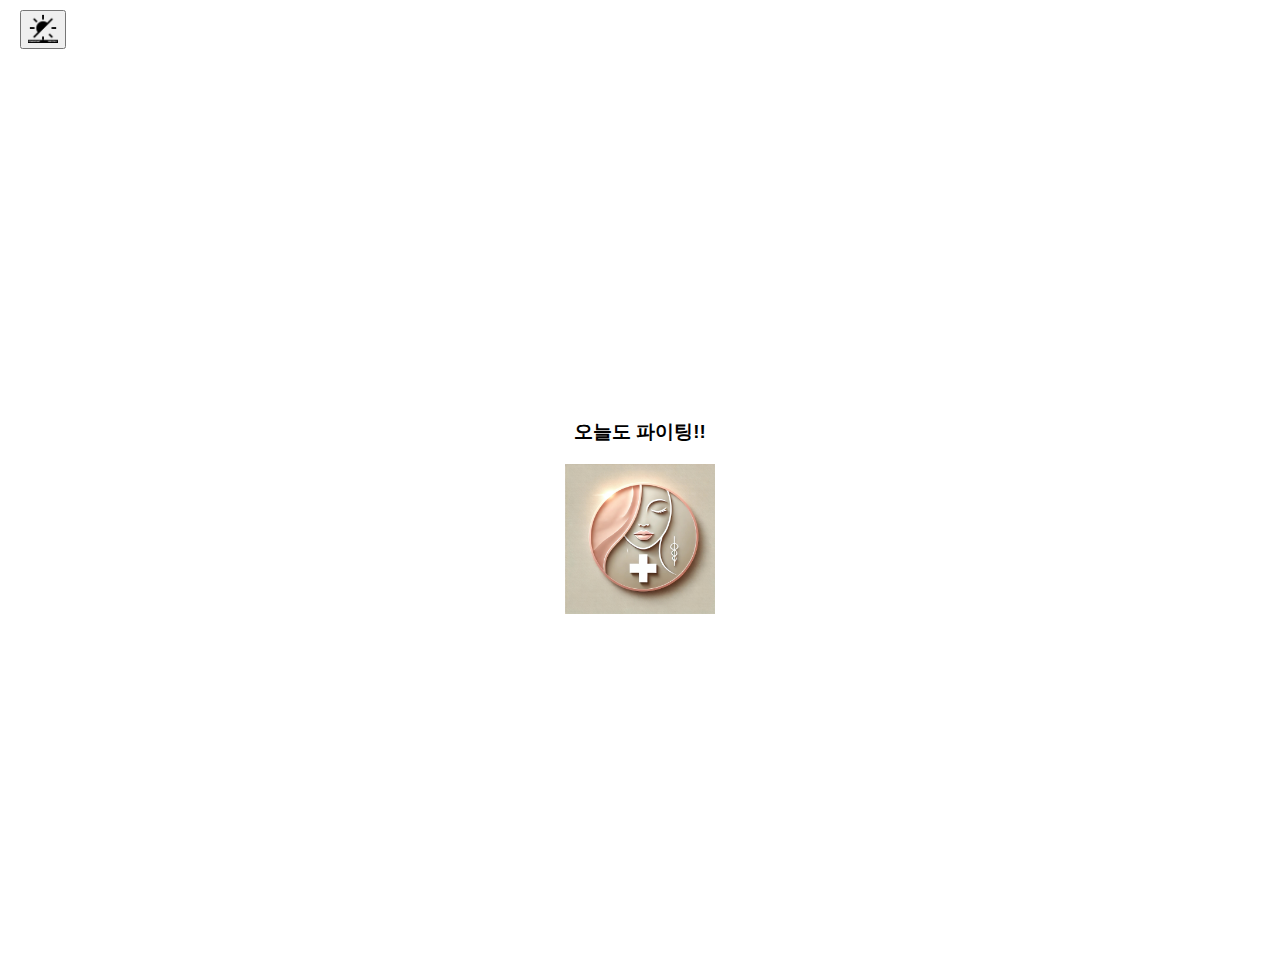
<file: index.html>
<!DOCTYPE html>
<html lang="ko">
<head>
  <meta property="og:title" content="피부과">
  <meta property="og:description" content="피부과 주사에 따른 스케쥴 잡는 것을 도와줍니다.">
  <meta property="og:image" content="https://jameskwak.github.io/derma/assets/derma.jpg">
  <meta property="og:url" content="https://jameskwak.github.io/derma/">
  <meta property="og:type" content="website">

  <meta charset="UTF-8">
  <meta name="viewport" content="width=device-width, initial-scale=1.0">
  <link rel="apple-touch-icon" href="./assets/apple-touch-icon.png">
  <title>피부과</title>
  <link rel="stylesheet" href="./css/styles.css">
  <script defer src="./js/theme.js"></script>
</head>
<body class="light-mode">
  <header>
    <button id="theme-toggle" class="theme-button">
      <img id="theme-icon" src="./assets/dark-mode-icon.png" alt="Toggle Theme">
    </button>
  </header>
  <main class="intro">
    <div class="intro-content">
      <h3>오늘도 파이팅!!</h3>
      <img src="./assets/derma.jpg" alt="Intro Image" class="intro-image">
    </div>
  </main>
  <script>
    // 인트로 화면 이미지 클릭 시 메인 페이지로 이동
    document.querySelector('.intro-image').addEventListener('click', () => {
      window.location.href = 'main.html';
    });
  </script>
</body>
</html>
</file>
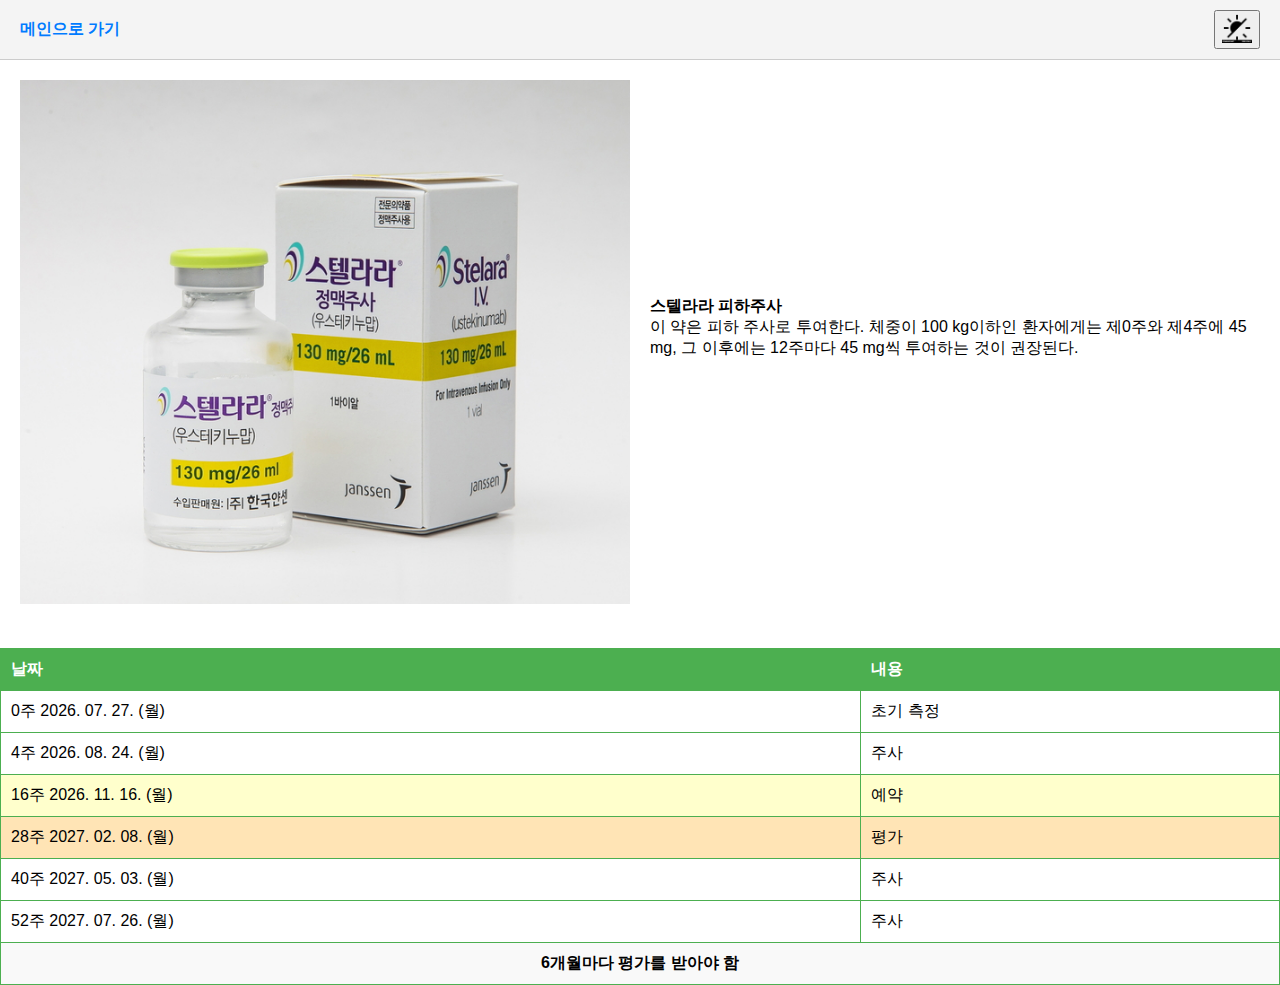
<file: med1.html>
<!DOCTYPE html>
<html lang="ko">
<head>
  <meta charset="UTF-8">
  <meta name="viewport" content="width=device-width, initial-scale=1.0">
  <title>약1 상세 페이지</title>
  <link rel="stylesheet" href="./css/styles.css">
  <link rel="stylesheet" href="./css/med1.css">
  <script defer src="./js/table.js"></script>
  <script defer src="./js/theme.js"></script>
</head>
<body class="light-mode">
  <header>
    <div class="header-left">
      <a href="./main.html" class="main-link">메인으로 가기</a>
    </div>
    <div class="header-right">
      <button id="theme-toggle" class="theme-button">
        <img id="theme-icon" src="./assets/dark-mode-icon.png" alt="Toggle Theme">
      </button>
    </div>
  </header>
  <main>
    <section class="med-details">
      <div class="med-image">
        <img src="./assets/med1.png" alt="약1 이미지">
      </div>
      <div class="med-description">
        <p> <b>스텔라라 피하주사</b><br>
            이 약은 피하 주사로 투여한다.
            체중이 100 kg이하인 환자에게는 제0주와 제4주에 45 mg, 그 이후에는 12주마다 45 mg씩 투여하는 것이 권장된다.</p>
        </p>
      </div>
    </section>
    <section>
      <table class="schedule-table">
        <thead>
          <tr>
            <th>날짜</th>
            <th>내용</th>
          </tr>
        </thead>
        <tbody id="schedule-body">
          <!-- 날짜와 내용은 JavaScript로 생성 -->
        </tbody>
        <tfoot>
          <tr>
            <td colspan="2" class="footer-row">6개월마다 평가를 받아야 함</td>
          </tr>
        </tfoot>
      </table>
    </section>
  </main>
</body>
</html>
</file>
<file: css/styles.css>
/* 공통 스타일 */
body {
    margin: 0;
    font-family: Arial, sans-serif;
    transition: background-color 0.3s, color 0.3s;
  }
  
  header {
    display: flex;
    justify-content: space-between;
    align-items: center;
    padding: 10px 20px;
  }
  
  .theme-button img {
    width: 30px;
    height: 30px;
    cursor: pointer;
  }
  
  /* 인트로 */
  .intro {
    text-align: center;
    display: flex;
    flex-direction: column;
    justify-content: center;
    height: 100vh;
  }
  
  .intro h1 {
    margin-bottom: 20px;
  }
  
  .intro img {
    width: 150px;
    cursor: pointer;
  }
  
  /* 메인 페이지 */
  .date-time {
    font-size: 1rem;
  }
  
  /* 격자 스타일 */
.grid {
  display: grid;
  grid-template-columns: repeat(2, 1fr); /* 2개의 열 */
  gap: 20px; /* 셀 사이 간격 */
  padding: 20px;
  border: 2px solid #ccc; /* 전체 격자 테두리 */
  background-color: #f9f9f9; /* 격자 배경 */
}

.grid-item {
  display: flex;
  flex-direction: column;
  align-items: center;
  justify-content: center;
  padding: 15px;
  border: 2px solid #4CAF50; /* 셀 테두리 */
  border-radius: 8px; /* 셀의 모서리 둥글게 */
  background-color: #ffffff; /* 셀 배경 */
  transition: transform 0.3s, box-shadow 0.3s; /* 효과 추가 */
}

.grid-item:hover {
  transform: scale(1.05); /* 호버 시 확대 효과 */
  box-shadow: 0 4px 8px rgba(0, 0, 0, 0.2); /* 호버 시 그림자 */
}

.grid-item img {
  width: 80px; /* 이미지 크기 */
  margin-bottom: 10px;
}

.grid-item p {
  font-size: 1.2rem;
  color: #333;
  margin: 0;
  text-align: center;
}

  
  /* 상세 페이지 */
  .med-details {
    display: flex;
    align-items: center;
    gap: 20px;
    padding: 20px;
  }
  
  .schedule {
    width: 100%;
    border-collapse: collapse;
  }
  
  .schedule th, .schedule td {
    border: 1px solid #ccc;
    padding: 10px;
    text-align: left;
  }
  
  /* 라이트/다크 모드 */
  body.light-mode {
    background-color: #ffffff;
    color: #000000;
  }
  
  body.dark-mode {
    background-color: #121212;
    color: #ffffff;
  }
  /* 맨 위로 가기 버튼 */
.to-top img {
  width: 30px; /* 아이콘 크기 */
  height: 30px; /* 아이콘 크기 */
  cursor: pointer;
  transition: transform 0.3s; /* 부드러운 확대 효과 */
}

.to-top img:hover {
  transform: scale(1.2); /* 호버 시 확대 */
}
</file>
<file: css/med1.css>
/* 기본 레이아웃 */
body {
    margin: 0;
    font-family: Arial, sans-serif;
    background-color: #f9f9f9;
    color: #333;
  }
  
  header {
    display: flex;
    justify-content: space-between;
    align-items: center;
    padding: 10px 20px;
    background-color: #f4f4f4;
    border-bottom: 1px solid #ccc;
  }
  
  .main-link {
    text-decoration: none;
    font-size: 1rem;
    font-weight: bold;
    color: #007BFF;
  }
  
  .main-link:hover {
    color: #0056b3;
  }
  
  .theme-button img {
    width: 30px;
    cursor: pointer;
  }
  
  /* 약 정보 섹션 */
  .med-details {
    display: flex;
    gap: 20px;
    padding: 20px;
  }
  
  .med-image {
    flex: 1;
  }
  
  .med-image img {
    max-width: 100%;
  }
  
  .med-description {
    flex: 1;
    display: flex;
    flex-direction: column;
    justify-content: center;
  }
  
  .med-description h2 {
    margin-bottom: 10px;
  }
  
  /* 테이블 스타일 */
  .schedule-table {
    width: 100%;
    border-collapse: collapse;
    margin-top: 20px;
  }
  
  .schedule-table th,
  .schedule-table td {
    border: 1px solid #ddd;
    padding: 10px;
    text-align: left;
  }
  
  .schedule-table th {
    background-color: #4CAF50;
    color: white;
  }
  
  .schedule-table .highlight-yellow {
    background-color: #FFFFCC; /* 노란색 배경 */
  }
  
  .schedule-table .highlight-orange {
    background-color: #FFE4B5; /* 오렌지색 배경 */
  }
  
  .schedule-table .footer-row {
    text-align: center;
    font-weight: bold;
    background-color: #f9f9f9;
  }
  
  
  /* 라이트 모드 */
  body.light-mode {
    background-color: #ffffff;
    color: #000000;
  }
  
  /* 다크 모드 */
  body.dark-mode {
    background-color: #121212;
    color: #ffffff;
  }
  
  .schedule-table th,
  .schedule-table td {
    border-color: #4CAF50; /* 다크 모드에서도 테두리 유지 */
  }
</file>
